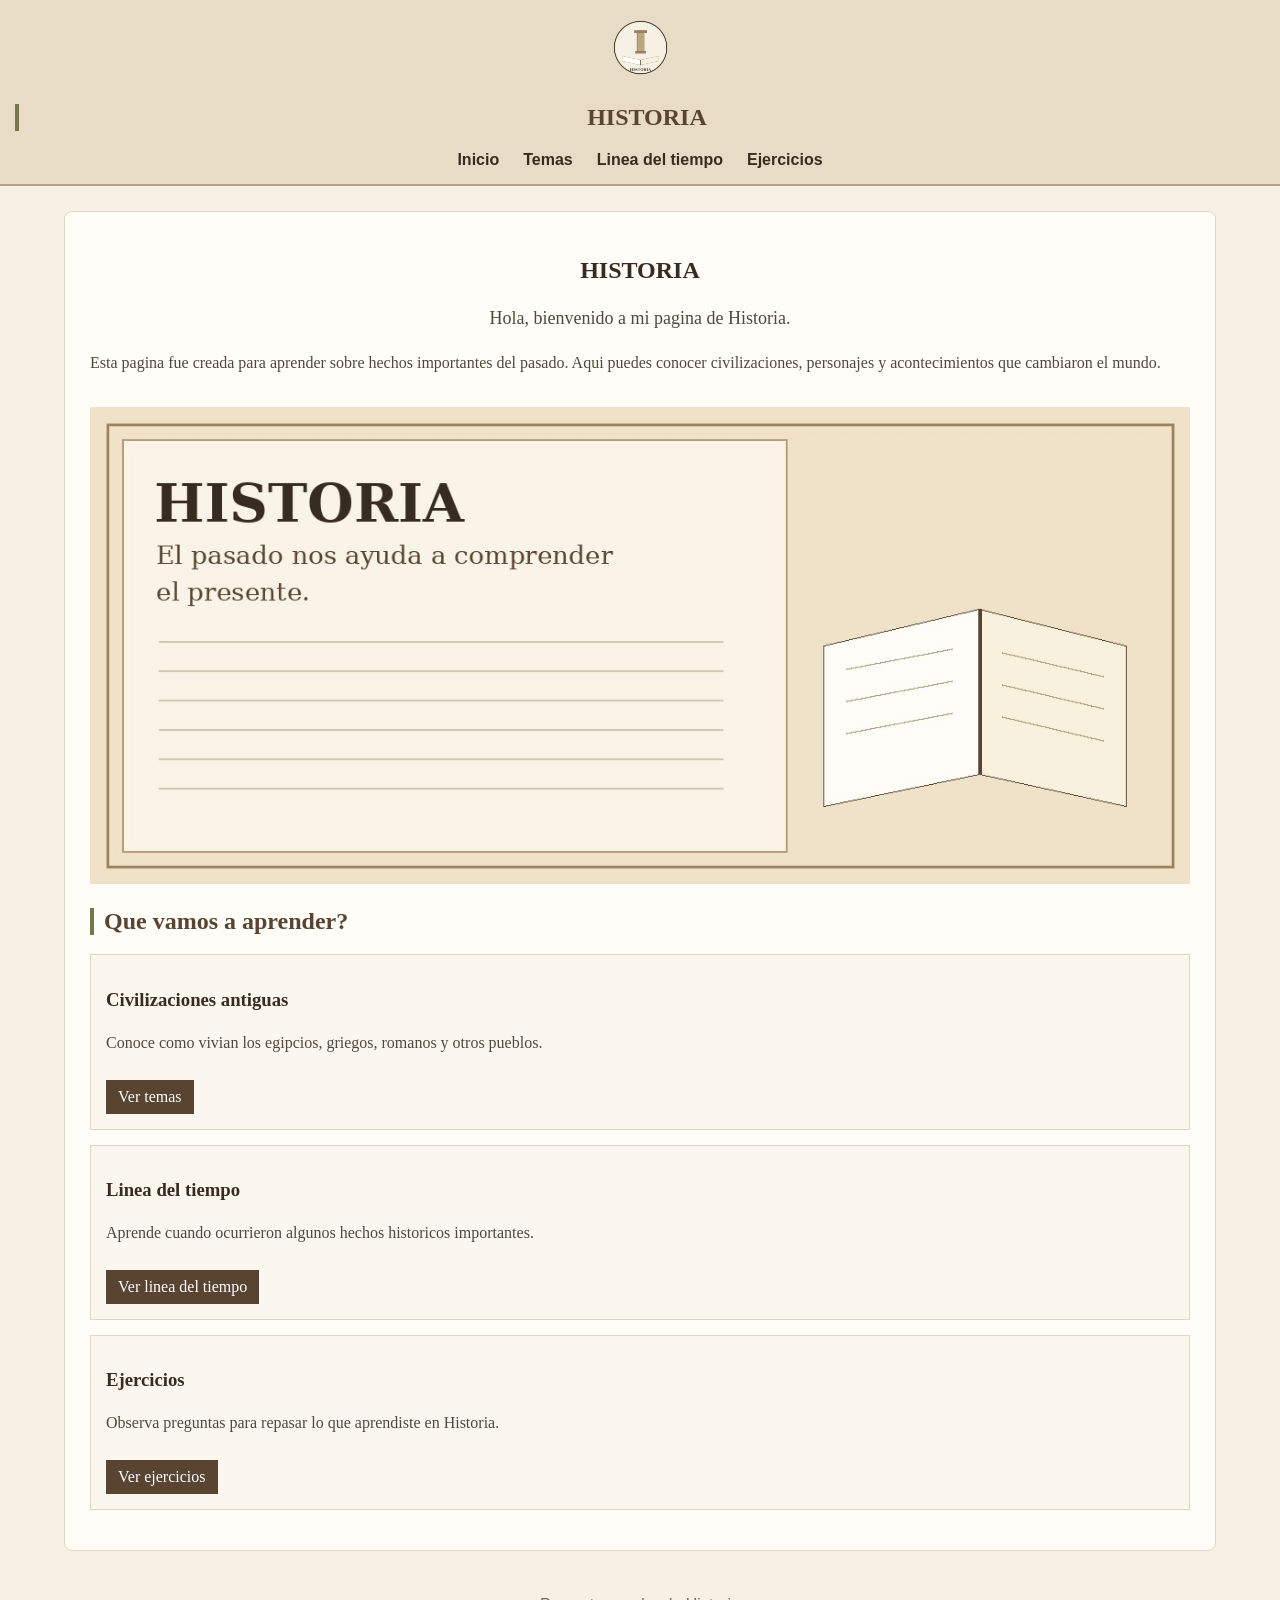
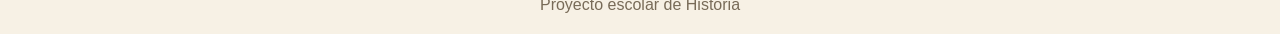
<file: index.html>
<!DOCTYPE html>
<html lang="es">
<head>
    <meta charset="UTF-8">
    <title>Historia - Inicio</title>
    <link rel="stylesheet" href="estilo.css">
</head>
<body>
<header>
    <img class="logo" src="logo.jpg" alt="Logo de Historia">
    <h2>HISTORIA</h2>
    <nav>
        <a href="index.html">Inicio</a>
        <a href="temas.html">Temas</a>
        <a href="linea_tiempo.html">Linea del tiempo</a>
        <a href="ejercicios.html">Ejercicios</a>
    </nav>
</header>
<main>
<section>
    <h1>HISTORIA</h1>
    <p class="intro">Hola, bienvenido a mi pagina de Historia.</p>
    <p>Esta pagina fue creada para aprender sobre hechos importantes del pasado. Aqui puedes conocer civilizaciones, personajes y acontecimientos que cambiaron el mundo.</p>
    <img class="banner" src="pagina.jpg" alt="Imagen de Historia">
    <h2>Que vamos a aprender?</h2>
    <div class="tarjeta">
        <h3>Civilizaciones antiguas</h3>
        <p>Conoce como vivian los egipcios, griegos, romanos y otros pueblos.</p>
        <a class="boton" href="temas.html">Ver temas</a>
    </div>
    <div class="tarjeta">
        <h3>Linea del tiempo</h3>
        <p>Aprende cuando ocurrieron algunos hechos historicos importantes.</p>
        <a class="boton" href="linea_tiempo.html">Ver linea del tiempo</a>
    </div>
    <div class="tarjeta">
        <h3>Ejercicios</h3>
        <p>Observa preguntas para repasar lo que aprendiste en Historia.</p>
        <a class="boton" href="ejercicios.html">Ver ejercicios</a>
    </div>
</section>
</main>
<footer>Proyecto escolar de Historia</footer>
</body>
</html>
</file>
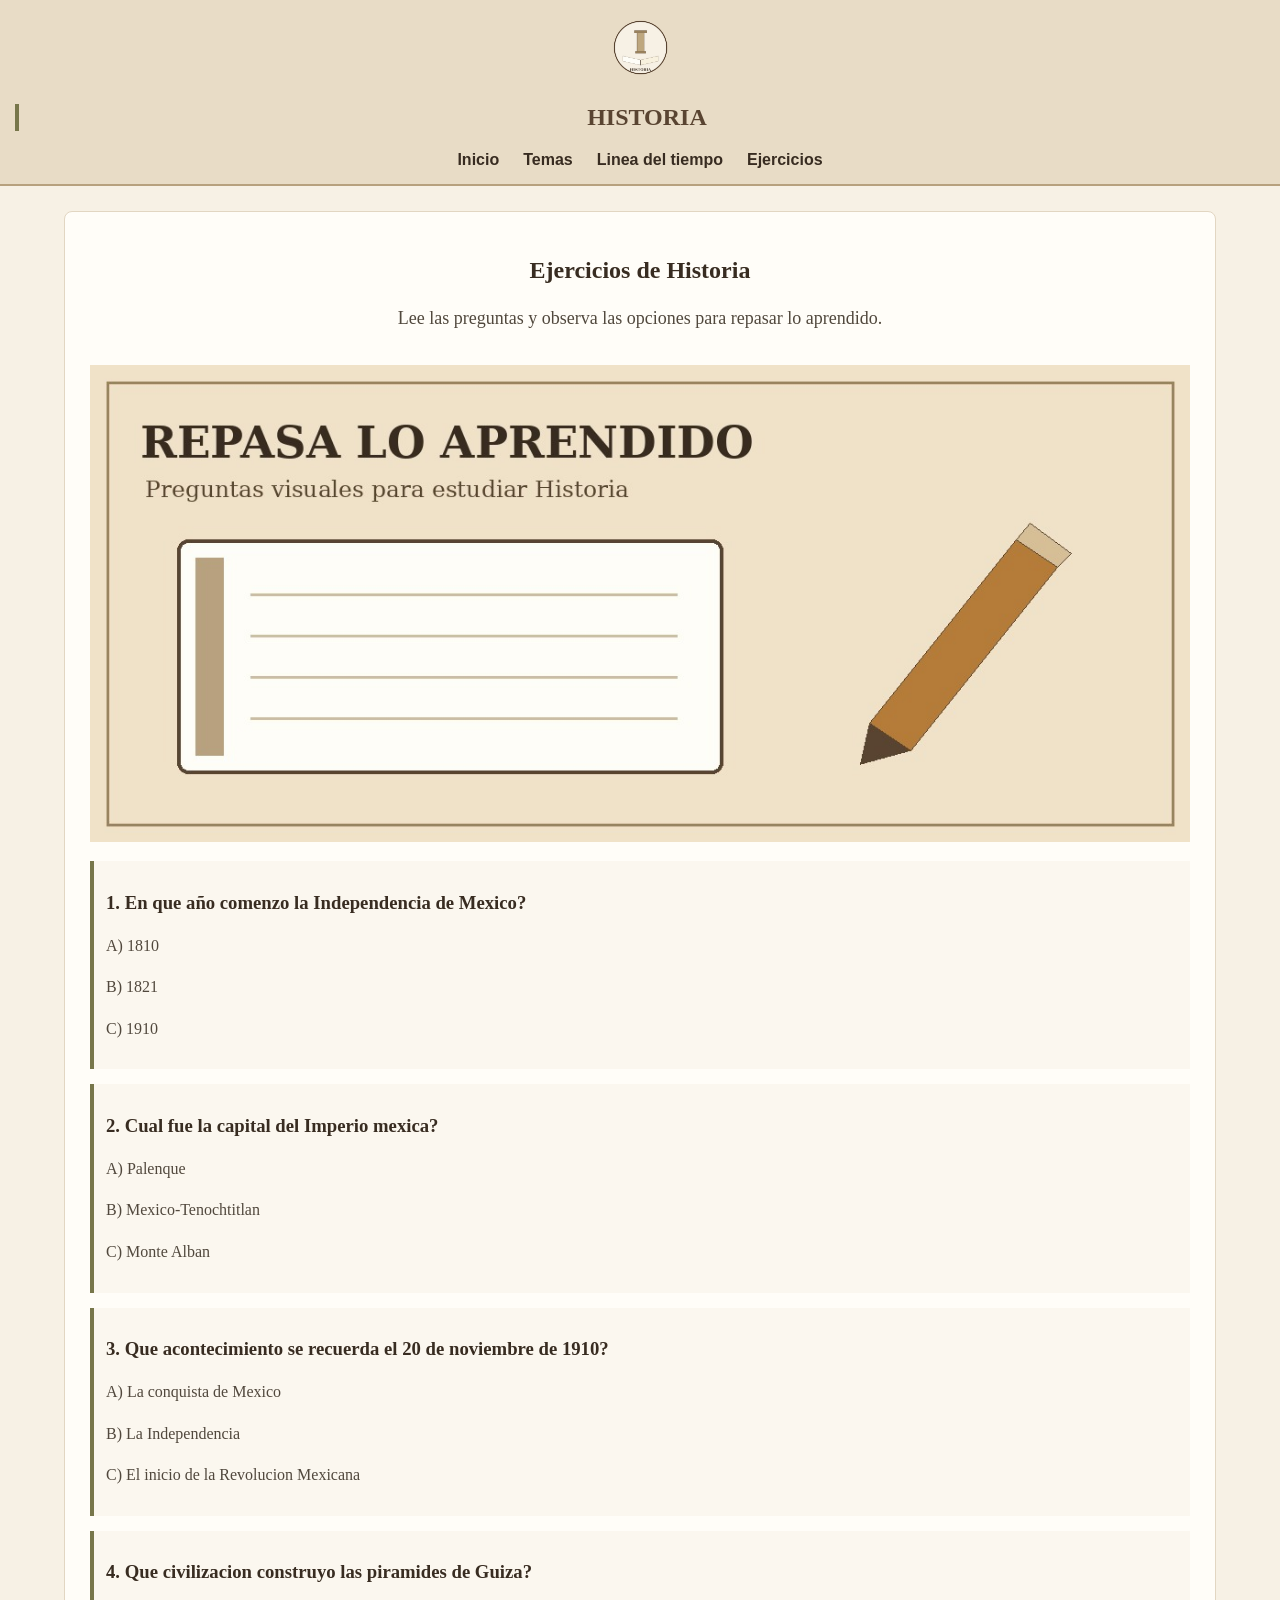
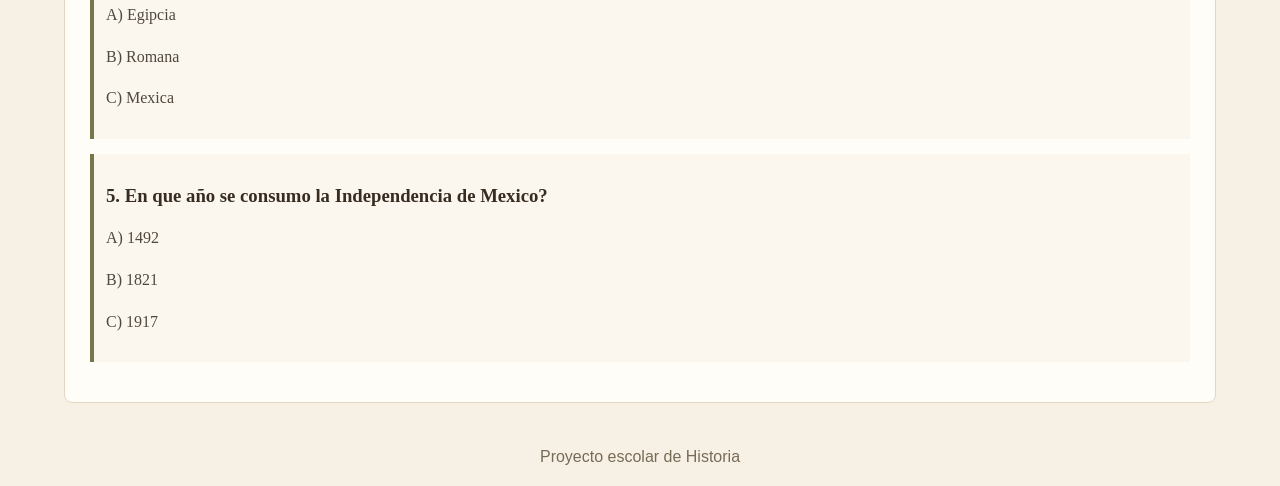
<file: ejercicios.html>
<!DOCTYPE html>
<html lang="es">
<head>
    <meta charset="UTF-8">
    <title>Ejercicios de Historia</title>
    <link rel="stylesheet" href="estilo.css">
</head>
<body>
<header>
    <img class="logo" src="logo.jpg" alt="Logo de Historia">
    <h2>HISTORIA</h2>
    <nav>
        <a href="index.html">Inicio</a>
        <a href="temas.html">Temas</a>
        <a href="linea_tiempo.html">Linea del tiempo</a>
        <a href="ejercicios.html">Ejercicios</a>
    </nav>
</header>
<main>
<section>
    <h1>Ejercicios de Historia</h1>
    <p class="intro">Lee las preguntas y observa las opciones para repasar lo aprendido.</p>
    <img class="banner" src="ejercicios.jpg" alt="Imagen de ejercicios">
    <div class="pregunta">
        <h3>1. En que año comenzo la Independencia de Mexico?</h3>
        <p>A) 1810</p><p>B) 1821</p><p>C) 1910</p>
    </div>
    <div class="pregunta">
        <h3>2. Cual fue la capital del Imperio mexica?</h3>
        <p>A) Palenque</p><p>B) Mexico-Tenochtitlan</p><p>C) Monte Alban</p>
    </div>
    <div class="pregunta">
        <h3>3. Que acontecimiento se recuerda el 20 de noviembre de 1910?</h3>
        <p>A) La conquista de Mexico</p><p>B) La Independencia</p><p>C) El inicio de la Revolucion Mexicana</p>
    </div>
    <div class="pregunta">
        <h3>4. Que civilizacion construyo las piramides de Guiza?</h3>
        <p>A) Egipcia</p><p>B) Romana</p><p>C) Mexica</p>
    </div>
    <div class="pregunta">
        <h3>5. En que año se consumo la Independencia de Mexico?</h3>
        <p>A) 1492</p><p>B) 1821</p><p>C) 1917</p>
    </div>
</section>
</main>
<footer>Proyecto escolar de Historia</footer>
</body>
</html>
</file>
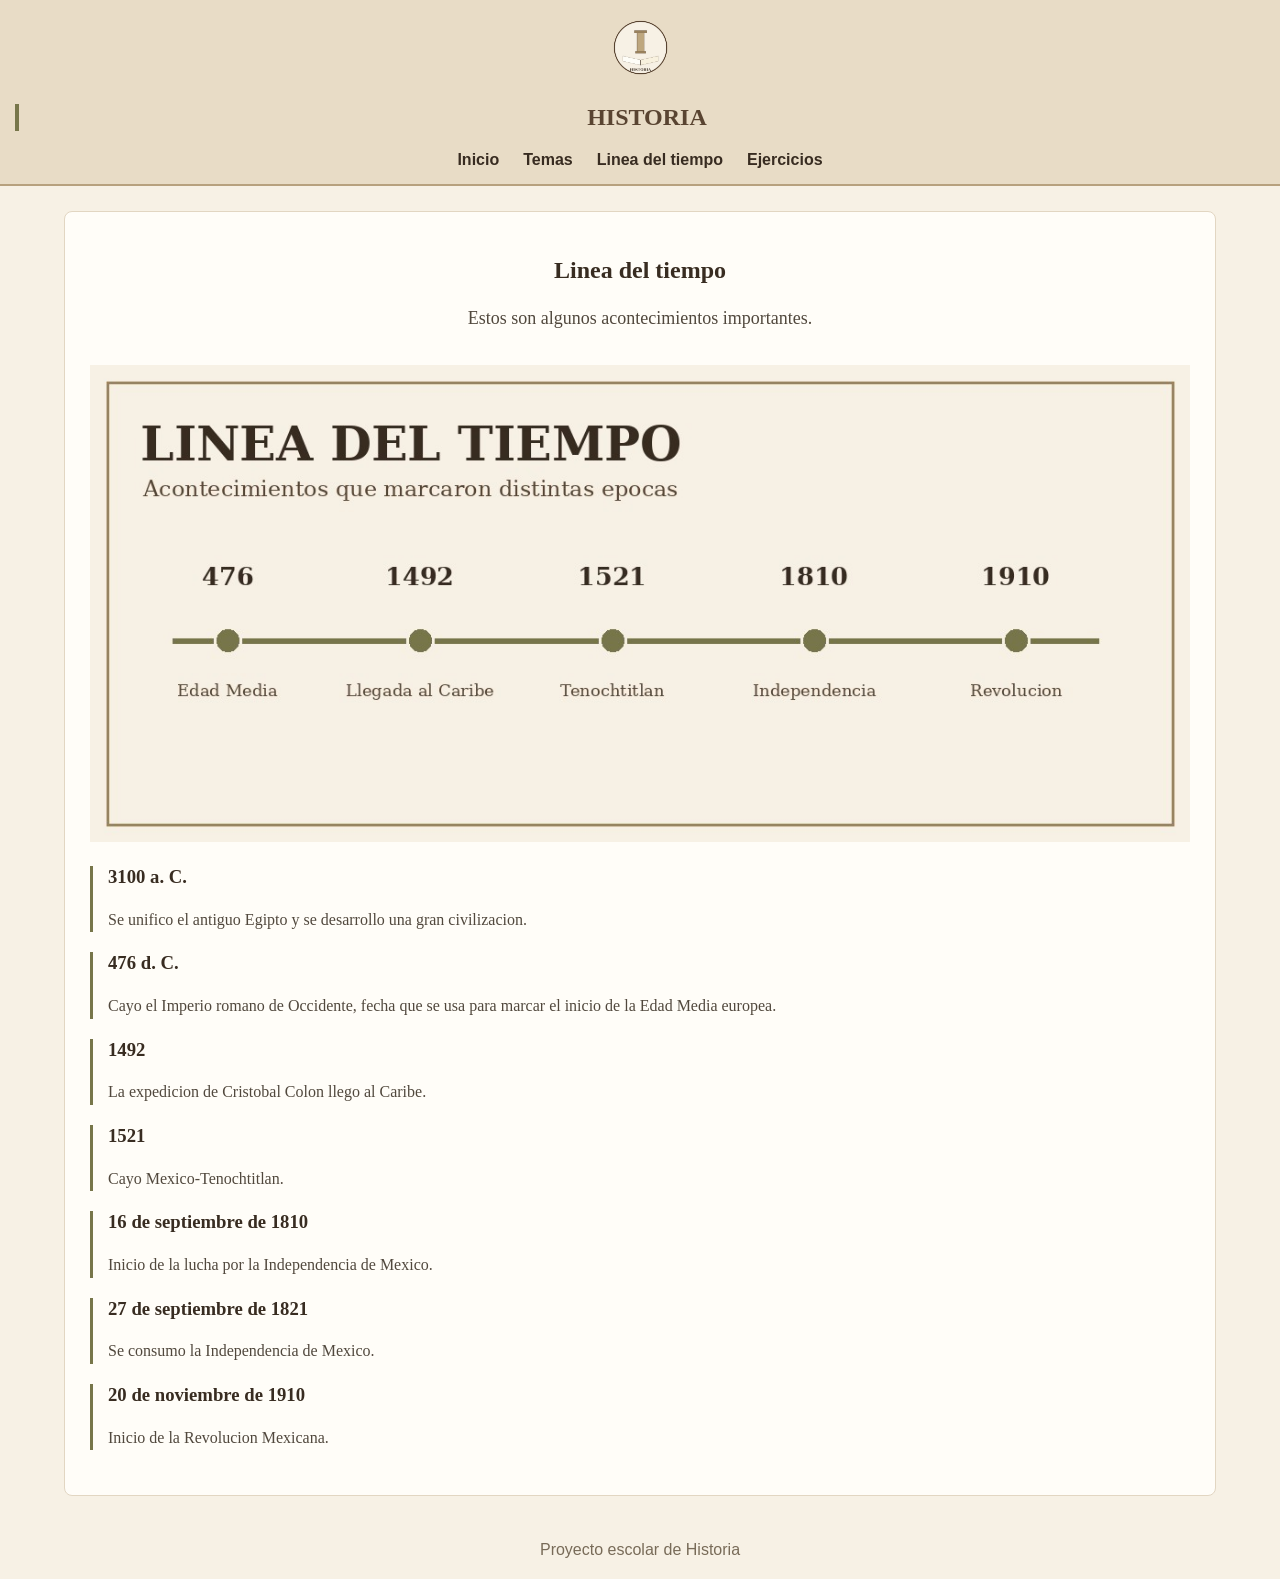
<file: linea_tiempo.html>
<!DOCTYPE html>
<html lang="es">
<head>
    <meta charset="UTF-8">
    <title>Linea del tiempo</title>
    <link rel="stylesheet" href="estilo.css">
</head>
<body>
<header>
    <img class="logo" src="logo.jpg" alt="Logo de Historia">
    <h2>HISTORIA</h2>
    <nav>
        <a href="index.html">Inicio</a>
        <a href="temas.html">Temas</a>
        <a href="linea_tiempo.html">Linea del tiempo</a>
        <a href="ejercicios.html">Ejercicios</a>
    </nav>
</header>
<main>
<section>
    <h1>Linea del tiempo</h1>
    <p class="intro">Estos son algunos acontecimientos importantes.</p>
    <img class="banner" src="historia.jpg" alt="Imagen historica">
    <div class="linea">
        <h3>3100 a. C.</h3>
        <p>Se unifico el antiguo Egipto y se desarrollo una gran civilizacion.</p>
    </div>
    <div class="linea">
        <h3>476 d. C.</h3>
        <p>Cayo el Imperio romano de Occidente, fecha que se usa para marcar el inicio de la Edad Media europea.</p>
    </div>
    <div class="linea">
        <h3>1492</h3>
        <p>La expedicion de Cristobal Colon llego al Caribe.</p>
    </div>
    <div class="linea">
        <h3>1521</h3>
        <p>Cayo Mexico-Tenochtitlan.</p>
    </div>
    <div class="linea">
        <h3>16 de septiembre de 1810</h3>
        <p>Inicio de la lucha por la Independencia de Mexico.</p>
    </div>
    <div class="linea">
        <h3>27 de septiembre de 1821</h3>
        <p>Se consumo la Independencia de Mexico.</p>
    </div>
    <div class="linea">
        <h3>20 de noviembre de 1910</h3>
        <p>Inicio de la Revolucion Mexicana.</p>
    </div>
</section>
</main>
<footer>Proyecto escolar de Historia</footer>
</body>
</html>
</file>
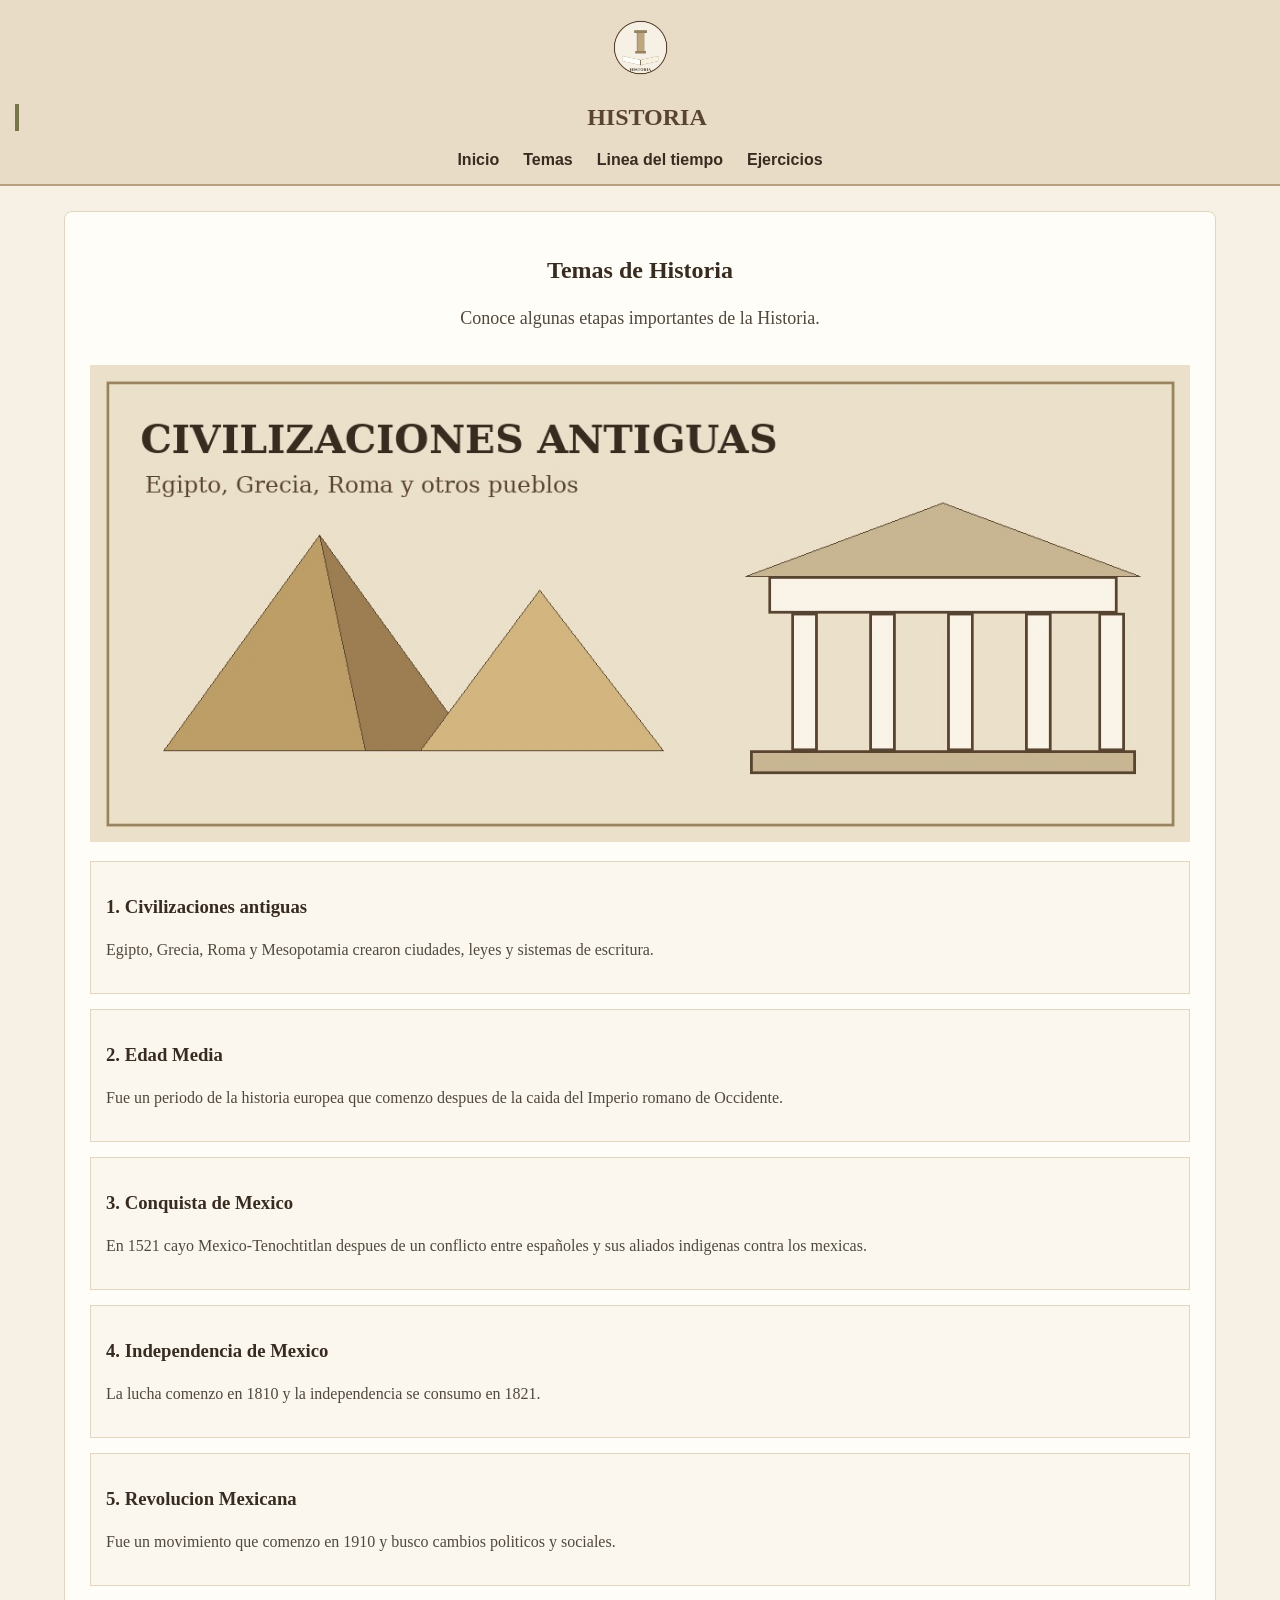
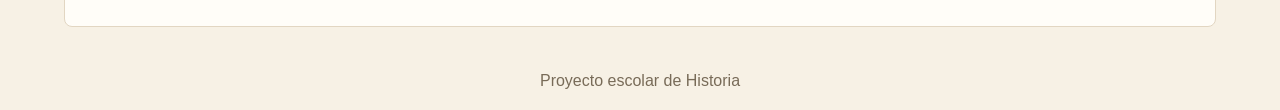
<file: temas.html>
<!DOCTYPE html>
<html lang="es">
<head>
    <meta charset="UTF-8">
    <title>Temas de Historia</title>
    <link rel="stylesheet" href="estilo.css">
</head>
<body>
<header>
    <img class="logo" src="logo.jpg" alt="Logo de Historia">
    <h2>HISTORIA</h2>
    <nav>
        <a href="index.html">Inicio</a>
        <a href="temas.html">Temas</a>
        <a href="linea_tiempo.html">Linea del tiempo</a>
        <a href="ejercicios.html">Ejercicios</a>
    </nav>
</header>
<main>
<section>
    <h1>Temas de Historia</h1>
    <p class="intro">Conoce algunas etapas importantes de la Historia.</p>
    <img class="banner" src="temas.jpg" alt="Temas historicos">
    <div class="tarjeta">
        <h3>1. Civilizaciones antiguas</h3>
        <p>Egipto, Grecia, Roma y Mesopotamia crearon ciudades, leyes y sistemas de escritura.</p>
    </div>
    <div class="tarjeta">
        <h3>2. Edad Media</h3>
        <p>Fue un periodo de la historia europea que comenzo despues de la caida del Imperio romano de Occidente.</p>
    </div>
    <div class="tarjeta">
        <h3>3. Conquista de Mexico</h3>
        <p>En 1521 cayo Mexico-Tenochtitlan despues de un conflicto entre españoles y sus aliados indigenas contra los mexicas.</p>
    </div>
    <div class="tarjeta">
        <h3>4. Independencia de Mexico</h3>
        <p>La lucha comenzo en 1810 y la independencia se consumo en 1821.</p>
    </div>
    <div class="tarjeta">
        <h3>5. Revolucion Mexicana</h3>
        <p>Fue un movimiento que comenzo en 1910 y busco cambios politicos y sociales.</p>
    </div>
</section>
</main>
<footer>Proyecto escolar de Historia</footer>
</body>
</html>
</file>
<file: estilo.css>
body {
    background-color: #f7f1e5;
    color: #51483d;
    font-family: Georgia, serif;
    margin: 0;
}

header {
    background-color: #e8dcc6;
    padding: 15px;
    text-align: center;
    border-bottom: 2px solid #b7a17e;
}

.logo {
    width: 65px;
    height: 65px;
    border-radius: 50%;
}

nav {
    margin-top: 15px;
}

nav a {
    color: #382c21;
    text-decoration: none;
    font-family: Arial, sans-serif;
    font-weight: bold;
    margin: 10px;
}

nav a:hover {
    color: #77764a;
}

main {
    width: 90%;
    margin: 25px auto;
}

section {
    background-color: #fffdf8;
    padding: 25px;
    border: 1px solid #e2d6c2;
    border-radius: 8px;
}

h1 {
    color: #382c21;
    text-align: center;
}

h2 {
    color: #594431;
    border-left: 4px solid #77764a;
    padding-left: 10px;
}

h3 {
    color: #382c21;
}

p {
    line-height: 1.6;
}

.intro {
    text-align: center;
    font-size: 18px;
}

.banner {
    width: 100%;
    margin-top: 15px;
}

.tarjeta {
    background-color: #fbf7ef;
    border: 1px solid #e2d6c2;
    padding: 15px;
    margin: 15px 0;
}

.boton {
    display: inline-block;
    background-color: #594431;
    color: white;
    padding: 8px 12px;
    text-decoration: none;
    margin-top: 8px;
}

.pregunta {
    background-color: #fbf7ef;
    border-left: 4px solid #77764a;
    padding: 12px;
    margin: 15px 0;
}

.linea {
    border-left: 3px solid #77764a;
    padding-left: 15px;
    margin: 20px 0;
}

footer {
    text-align: center;
    padding: 20px;
    font-family: Arial, sans-serif;
    color: #786b58;
}
</file>
